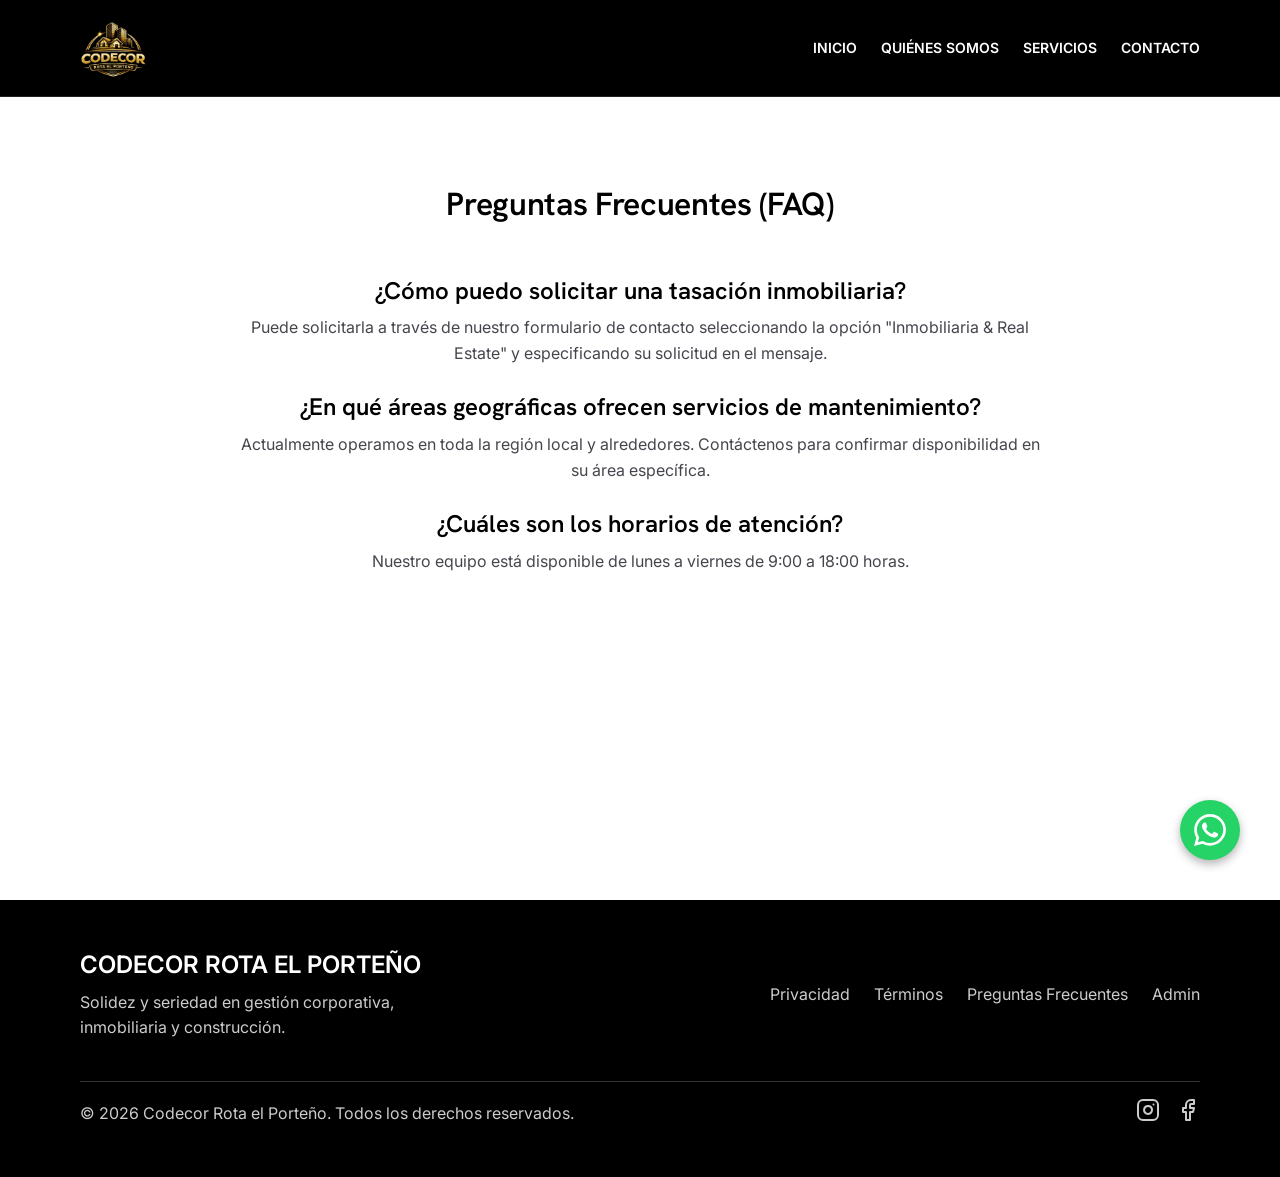
<file: faq.html>
<!DOCTYPE html>
<html lang="es">
<head>
    <meta charset="utf-8">
    <meta name="viewport" content="width=device-width, initial-scale=1.0">
    <title>Preguntas Frecuentes - Codecor Rota el Porteño</title>
    <link rel="icon" type="image/jpeg" href="assets/img/logoOriginal.jpeg">
    <link rel="stylesheet" href="assets/css/style.css">
</head>
<body>
    <header class="header">
        <div class="header-container">
            <div class="logo">
                <img src="assets/img/logoOriginal.jpeg" alt="Logo Codecor Rota el Porteño" class="logo-image">
                <div class="logo-text-container">
                    <span class="logo-text-main">Codecor Rota</span>
                    <span class="logo-text-sub">el Porteño</span>
                </div>
            </div>
            
            <nav class="nav-desktop">
                <a class="nav-link" href="index.html#inicio">Inicio</a>
                <a class="nav-link" href="index.html#nosotros">Quiénes Somos</a>
                <div class="dropdown">
                    <a class="nav-link dropdown-toggle" href="index.html#servicios">Servicios</a>
                    <div class="dropdown-menu">
                        <a href="inmobiliaria.html" class="dropdown-item">Inmobiliaria</a>
                        <a href="index.html#contacto" class="dropdown-item service-select" data-service="inversiones">Inversiones</a>
                        <a href="index.html#contacto" class="dropdown-item service-select" data-service="construccion">Construcción</a>
                        <a href="index.html#contacto" class="dropdown-item service-select" data-service="mantenimiento">Mantenimiento</a>
                        <a href="seguros.html" class="dropdown-item">Seguros</a>
                    </div>
                </div>
                <a class="nav-link" href="index.html#contacto">Contacto</a>
            </nav>

            <button class="menu-toggle" id="mobile-menu-btn" aria-label="Abrir menú">
                <span class="material-symbols-outlined">menu</span>
            </button>
        </div>
    </header>

    <main style="padding-top: 80px;">
        <section class="section bg-surface-lowest" style="min-height: calc(100vh - 80px);">
            <div class="container flex flex-col gap-xl">
                <div class="text-center" style="max-width: 800px; margin: 0 auto; padding-top: var(--spacing-xl);">
                    <h1 class="headline-lg mt-sm">Preguntas Frecuentes (FAQ)</h1>
                    
                    <div class="mt-xl text-left">
                        <h3 class="headline-md mb-sm">¿Cómo puedo solicitar una tasación inmobiliaria?</h3>
                        <p class="body-md text-on-surface-variant mb-lg">Puede solicitarla a través de nuestro formulario de contacto seleccionando la opción "Inmobiliaria & Real Estate" y especificando su solicitud en el mensaje.</p>
                        
                        <h3 class="headline-md mb-sm">¿En qué áreas geográficas ofrecen servicios de mantenimiento?</h3>
                        <p class="body-md text-on-surface-variant mb-lg">Actualmente operamos en toda la región local y alrededores. Contáctenos para confirmar disponibilidad en su área específica.</p>
                        
                        <h3 class="headline-md mb-sm">¿Cuáles son los horarios de atención?</h3>
                        <p class="body-md text-on-surface-variant mb-lg">Nuestro equipo está disponible de lunes a viernes de 9:00 a 18:00 horas.</p>
                    </div>
                </div>
            </div>
        </section>
    </main>

    <!-- Footer -->
    <footer class="footer">
        <div class="container grid grid-cols-12 gap-lg">
            <div class="col-span-4 flex flex-col gap-sm">
                <span class="headline-md text-white uppercase">Codecor Rota el Porteño</span>
                <p class="body-md text-white text-opacity-80 max-w-600">
                    Solidez y seriedad en gestión corporativa, inmobiliaria y construcción.
                </p>
            </div>
            
            <div class="col-span-8 flex flex-wrap justify-end items-center gap-lg footer-nav">
                <a href="privacidad.html" class="body-md text-white">Privacidad</a>
                <a href="terminos.html" class="body-md text-white">Términos</a>
                <a href="faq.html" class="body-md text-white">Preguntas Frecuentes</a>
                <a href="admin.html" class="body-md text-white">Admin</a>
            </div>
            
            <div class="col-span-12 border-t-footer flex justify-between items-center">
                <p class="body-md text-opacity-80">© 2026 Codecor Rota el Porteño. Todos los derechos reservados.</p>
                <div class="flex gap-md items-center">
                    <a href="https://www.instagram.com/codecor_rota/" target="_blank" class="text-white text-opacity-80 hover-opacity-100 transition-colors" aria-label="Instagram">
                        <svg width="24" height="24" viewBox="0 0 24 24" fill="none" stroke="currentColor" stroke-width="2" stroke-linecap="round" stroke-linejoin="round"><rect x="2" y="2" width="20" height="20" rx="5" ry="5"></rect><path d="M16 11.37A4 4 0 1 1 12.63 8 4 4 0 0 1 16 11.37z"></path><line x1="17.5" y1="6.5" x2="17.51" y2="6.5"></line></svg>
                    </a>
                    <a href="https://www.facebook.com/profile.php?id=61588875323236" target="_blank" class="text-white text-opacity-80 hover-opacity-100 transition-colors" aria-label="Facebook">
                        <svg width="24" height="24" viewBox="0 0 24 24" fill="none" stroke="currentColor" stroke-width="2" stroke-linecap="round" stroke-linejoin="round"><path d="M18 2h-3a5 5 0 0 0-5 5v3H7v4h3v8h4v-8h3l1-4h-4V7a1 1 0 0 1 1-1h3z"></path></svg>
                    </a>
                </div>
            </div>
        </div>
    </footer>

    <script src="assets/js/main.js"></script>

    <!-- WhatsApp Floating Button -->
    <a href="https://wa.me/34722849191?text=Hola%20Codecor,%20estoy%20interesado%20en%20sus%20servicios..." class="whatsapp-float" target="_blank" aria-label="Contactar por WhatsApp">
        <svg width="32" height="32" viewBox="0 0 24 24" fill="currentColor"><path d="M17.472 14.382c-.297-.149-1.758-.867-2.03-.967-.273-.099-.471-.148-.67.15-.197.297-.767.966-.94 1.164-.173.199-.347.223-.644.075-.297-.15-1.255-.463-2.39-1.475-.883-.788-1.48-1.761-1.653-2.059-.173-.297-.018-.458.13-.606.134-.133.298-.347.446-.52.149-.174.198-.298.298-.497.099-.198.05-.371-.025-.52-.075-.149-.669-1.612-.916-2.207-.242-.579-.487-.5-.669-.51a12.8 12.8 0 0 0-.57-.01c-.198 0-.52.074-.792.372-.272.297-1.04 1.016-1.04 2.479 0 1.462 1.065 2.875 1.213 3.074.149.198 2.096 3.2 5.077 4.487.709.306 1.262.489 1.694.625.712.227 1.36.195 1.871.118.571-.085 1.758-.719 2.006-1.413.248-.694.248-1.289.173-1.413-.074-.124-.272-.198-.57-.347m-5.421 7.403h-.004a9.87 9.87 0 0 1-5.031-1.378l-.361-.214-3.741.982.998-3.648-.235-.374a9.86 9.86 0 0 1-1.51-5.26c.001-5.45 4.436-9.884 9.888-9.884 2.64 0 5.122 1.03 6.988 2.898a9.825 9.825 0 0 1 2.893 6.994c-.003 5.45-4.437 9.884-9.885 9.884m8.413-18.297A11.815 11.815 0 0 0 12.05 0C5.495 0 .16 5.335.157 11.892c0 2.096.547 4.142 1.588 5.945L.057 24l6.305-1.654a11.882 11.882 0 0 0 5.683 1.448h.005c6.554 0 11.89-5.335 11.893-11.893a11.821 11.821 0 0 0-3.48-8.413Z"/></svg>
    </a>
</body>
</html>
</file>
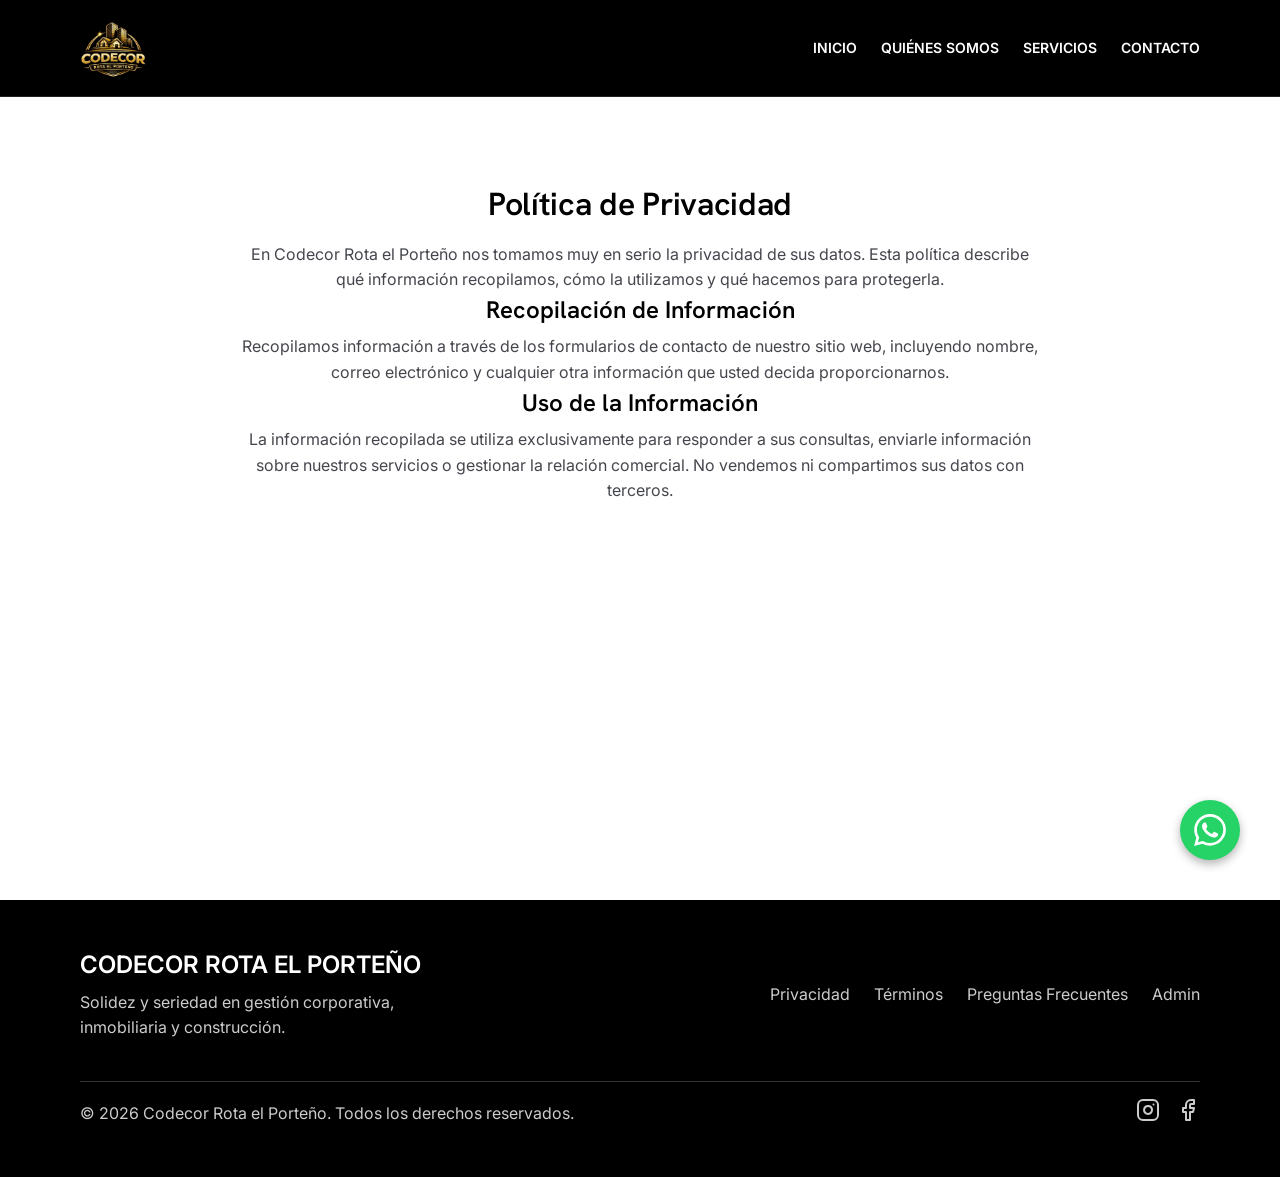
<file: privacidad.html>
<!DOCTYPE html>
<html lang="es">
<head>
    <meta charset="utf-8">
    <meta name="viewport" content="width=device-width, initial-scale=1.0">
    <title>Política de Privacidad - Codecor Rota el Porteño</title>
    <link rel="icon" type="image/jpeg" href="assets/img/logoOriginal.jpeg">
    <link rel="stylesheet" href="assets/css/style.css">
</head>
<body>

    <!-- Header -->
    <header class="header">
        <div class="header-container">
            <div class="logo">
                <img src="assets/img/logoOriginal.jpeg" alt="Logo Codecor Rota el Porteño" class="logo-image">
                <div class="logo-text-container">
                    <span class="logo-text-main">Codecor Rota</span>
                    <span class="logo-text-sub">el Porteño</span>
                </div>
            </div>
            
            <nav class="nav-desktop">
                <a class="nav-link" href="index.html#inicio">Inicio</a>
                <a class="nav-link" href="index.html#nosotros">Quiénes Somos</a>
                <div class="dropdown">
                    <a class="nav-link dropdown-toggle" href="index.html#servicios">Servicios</a>
                    <div class="dropdown-menu">
                        <a href="inmobiliaria.html" class="dropdown-item">Inmobiliaria</a>
                        <a href="index.html#contacto" class="dropdown-item service-select" data-service="inversiones">Inversiones</a>
                        <a href="index.html#contacto" class="dropdown-item service-select" data-service="construccion">Construcción</a>
                        <a href="index.html#contacto" class="dropdown-item service-select" data-service="mantenimiento">Mantenimiento</a>
                        <a href="seguros.html" class="dropdown-item">Seguros</a>
                    </div>
                </div>
                <a class="nav-link" href="index.html#contacto">Contacto</a>
            </nav>

            <button class="menu-toggle" id="mobile-menu-btn" aria-label="Abrir menú">
                <span class="material-symbols-outlined">menu</span>
            </button>
        </div>
    </header>

    <main style="padding-top: 80px;">
        <section class="section bg-surface-lowest" style="min-height: calc(100vh - 80px);">
            <div class="container flex flex-col gap-xl">
                <div class="text-center" style="max-width: 800px; margin: 0 auto; padding-top: var(--spacing-xl);">
                    <h1 class="headline-lg mt-sm">Política de Privacidad</h1>
                    <p class="body-md mt-md text-left text-on-surface-variant">
                        En Codecor Rota el Porteño nos tomamos muy en serio la privacidad de sus datos. Esta política describe qué información recopilamos, cómo la utilizamos y qué hacemos para protegerla.
                    </p>
                    <h2 class="headline-md mt-lg text-left">Recopilación de Información</h2>
                    <p class="body-md mt-sm text-left text-on-surface-variant">
                        Recopilamos información a través de los formularios de contacto de nuestro sitio web, incluyendo nombre, correo electrónico y cualquier otra información que usted decida proporcionarnos.
                    </p>
                    <h2 class="headline-md mt-lg text-left">Uso de la Información</h2>
                    <p class="body-md mt-sm text-left text-on-surface-variant">
                        La información recopilada se utiliza exclusivamente para responder a sus consultas, enviarle información sobre nuestros servicios o gestionar la relación comercial. No vendemos ni compartimos sus datos con terceros.
                    </p>
                </div>
            </div>
        </section>
    </main>

    <!-- Footer -->
    <footer class="footer">
        <div class="container grid grid-cols-12 gap-lg">
            <div class="col-span-4 flex flex-col gap-sm">
                <span class="headline-md text-white uppercase">Codecor Rota el Porteño</span>
                <p class="body-md text-white text-opacity-80 max-w-600">
                    Solidez y seriedad en gestión corporativa, inmobiliaria y construcción.
                </p>
            </div>
            
            <div class="col-span-8 flex flex-wrap justify-end items-center gap-lg footer-nav">
                <a href="privacidad.html" class="body-md text-white">Privacidad</a>
                <a href="terminos.html" class="body-md text-white">Términos</a>
                <a href="faq.html" class="body-md text-white">Preguntas Frecuentes</a>
                <a href="admin.html" class="body-md text-white">Admin</a>
            </div>
            
            <div class="col-span-12 border-t-footer flex justify-between items-center">
                <p class="body-md text-opacity-80">© 2026 Codecor Rota el Porteño. Todos los derechos reservados.</p>
                <div class="flex gap-md items-center">
                    <a href="https://www.instagram.com/codecor_rota/" target="_blank" class="text-white text-opacity-80 hover-opacity-100 transition-colors" aria-label="Instagram de Codecor Rota">
                        <svg width="24" height="24" viewBox="0 0 24 24" fill="none" stroke="currentColor" stroke-width="2" stroke-linecap="round" stroke-linejoin="round"><rect x="2" y="2" width="20" height="20" rx="5" ry="5"></rect><path d="M16 11.37A4 4 0 1 1 12.63 8 4 4 0 0 1 16 11.37z"></path><line x1="17.5" y1="6.5" x2="17.51" y2="6.5"></line></svg>
                    </a>
                    <a href="https://www.facebook.com/profile.php?id=61588875323236" target="_blank" class="text-white text-opacity-80 hover-opacity-100 transition-colors" aria-label="Facebook de Codecor Rota">
                        <svg width="24" height="24" viewBox="0 0 24 24" fill="none" stroke="currentColor" stroke-width="2" stroke-linecap="round" stroke-linejoin="round"><path d="M18 2h-3a5 5 0 0 0-5 5v3H7v4h3v8h4v-8h3l1-4h-4V7a1 1 0 0 1 1-1h3z"></path></svg>
                    </a>
                </div>
            </div>
        </div>
    </footer>

    <script src="assets/js/main.js"></script>

    <!-- WhatsApp Floating Button -->
    <a href="https://wa.me/34722849191?text=Hola%20Codecor,%20estoy%20interesado%20en%20sus%20servicios..." class="whatsapp-float" target="_blank" aria-label="Contactar por WhatsApp">
        <svg width="32" height="32" viewBox="0 0 24 24" fill="currentColor"><path d="M17.472 14.382c-.297-.149-1.758-.867-2.03-.967-.273-.099-.471-.148-.67.15-.197.297-.767.966-.94 1.164-.173.199-.347.223-.644.075-.297-.15-1.255-.463-2.39-1.475-.883-.788-1.48-1.761-1.653-2.059-.173-.297-.018-.458.13-.606.134-.133.298-.347.446-.52.149-.174.198-.298.298-.497.099-.198.05-.371-.025-.52-.075-.149-.669-1.612-.916-2.207-.242-.579-.487-.5-.669-.51a12.8 12.8 0 0 0-.57-.01c-.198 0-.52.074-.792.372-.272.297-1.04 1.016-1.04 2.479 0 1.462 1.065 2.875 1.213 3.074.149.198 2.096 3.2 5.077 4.487.709.306 1.262.489 1.694.625.712.227 1.36.195 1.871.118.571-.085 1.758-.719 2.006-1.413.248-.694.248-1.289.173-1.413-.074-.124-.272-.198-.57-.347m-5.421 7.403h-.004a9.87 9.87 0 0 1-5.031-1.378l-.361-.214-3.741.982.998-3.648-.235-.374a9.86 9.86 0 0 1-1.51-5.26c.001-5.45 4.436-9.884 9.888-9.884 2.64 0 5.122 1.03 6.988 2.898a9.825 9.825 0 0 1 2.893 6.994c-.003 5.45-4.437 9.884-9.885 9.884m8.413-18.297A11.815 11.815 0 0 0 12.05 0C5.495 0 .16 5.335.157 11.892c0 2.096.547 4.142 1.588 5.945L.057 24l6.305-1.654a11.882 11.882 0 0 0 5.683 1.448h.005c6.554 0 11.89-5.335 11.893-11.893a11.821 11.821 0 0 0-3.48-8.413Z"/></svg>
    </a>
</body>
</html>
</file>
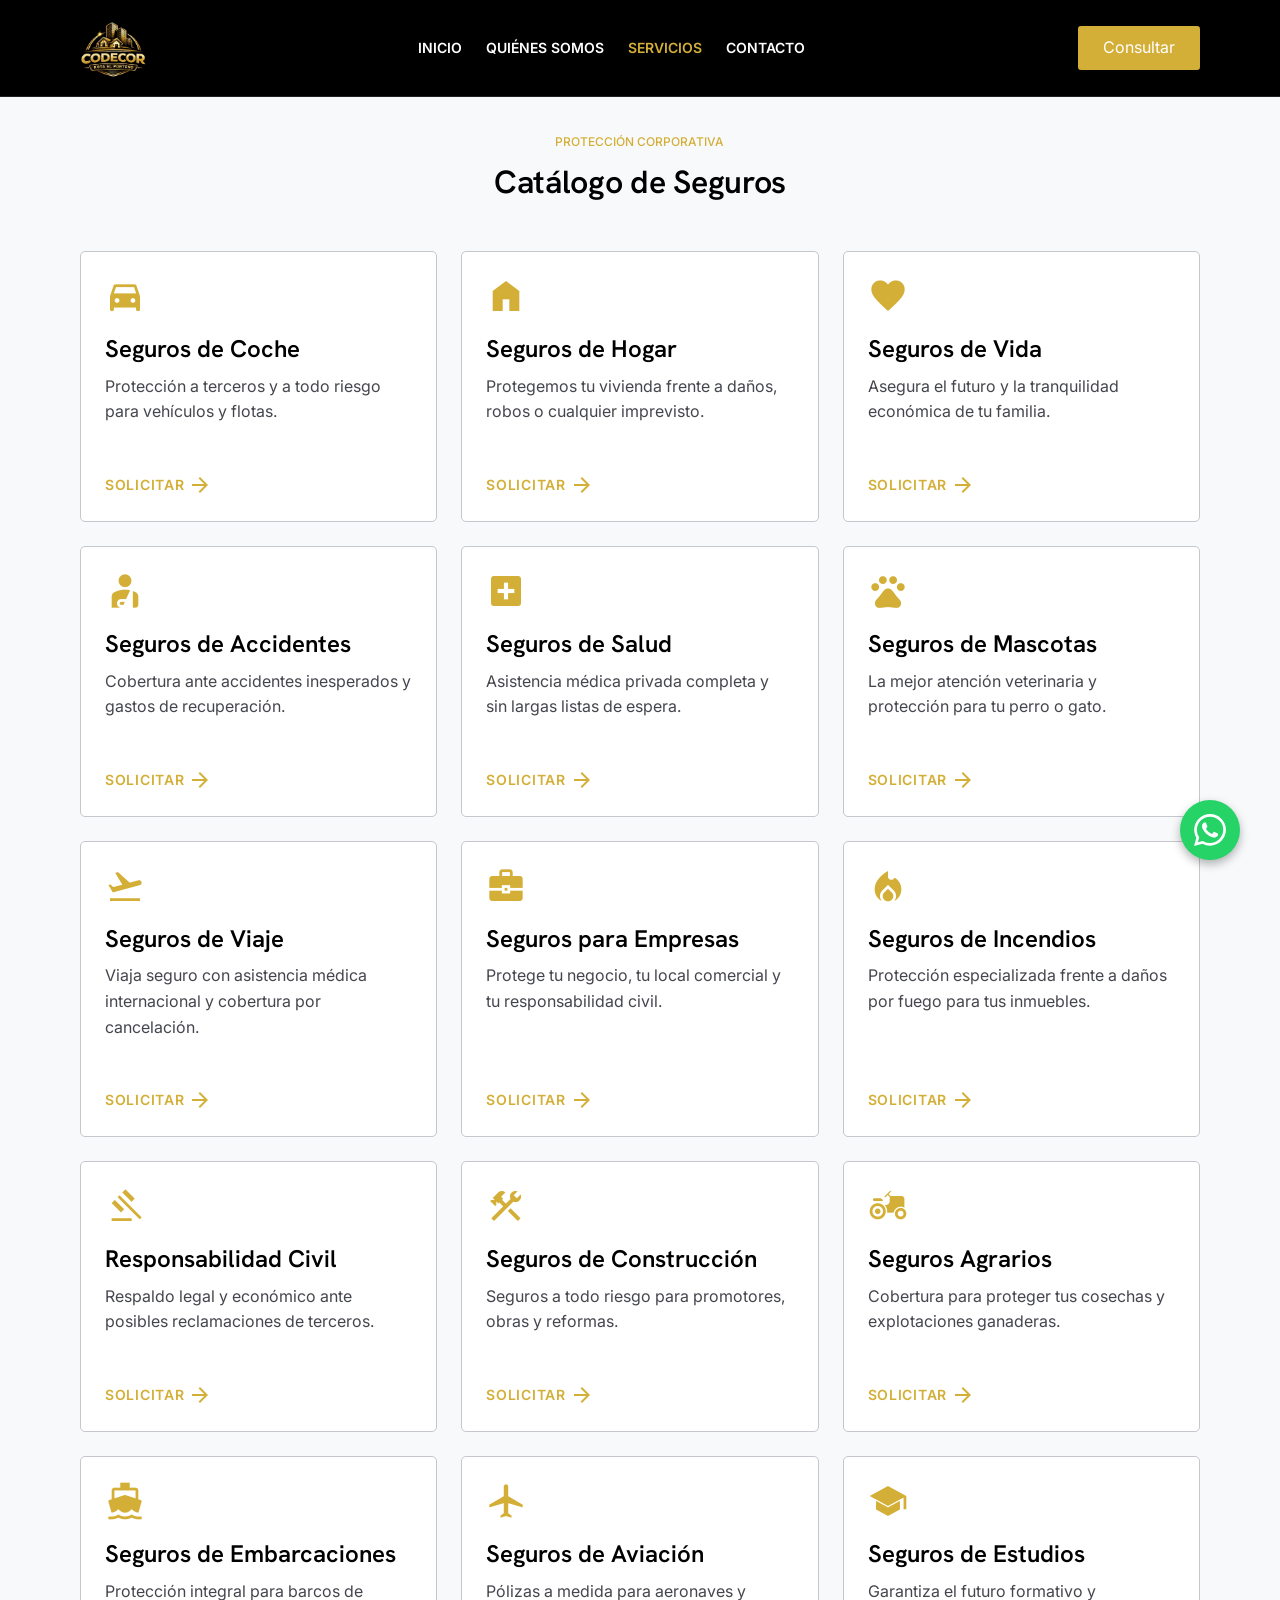
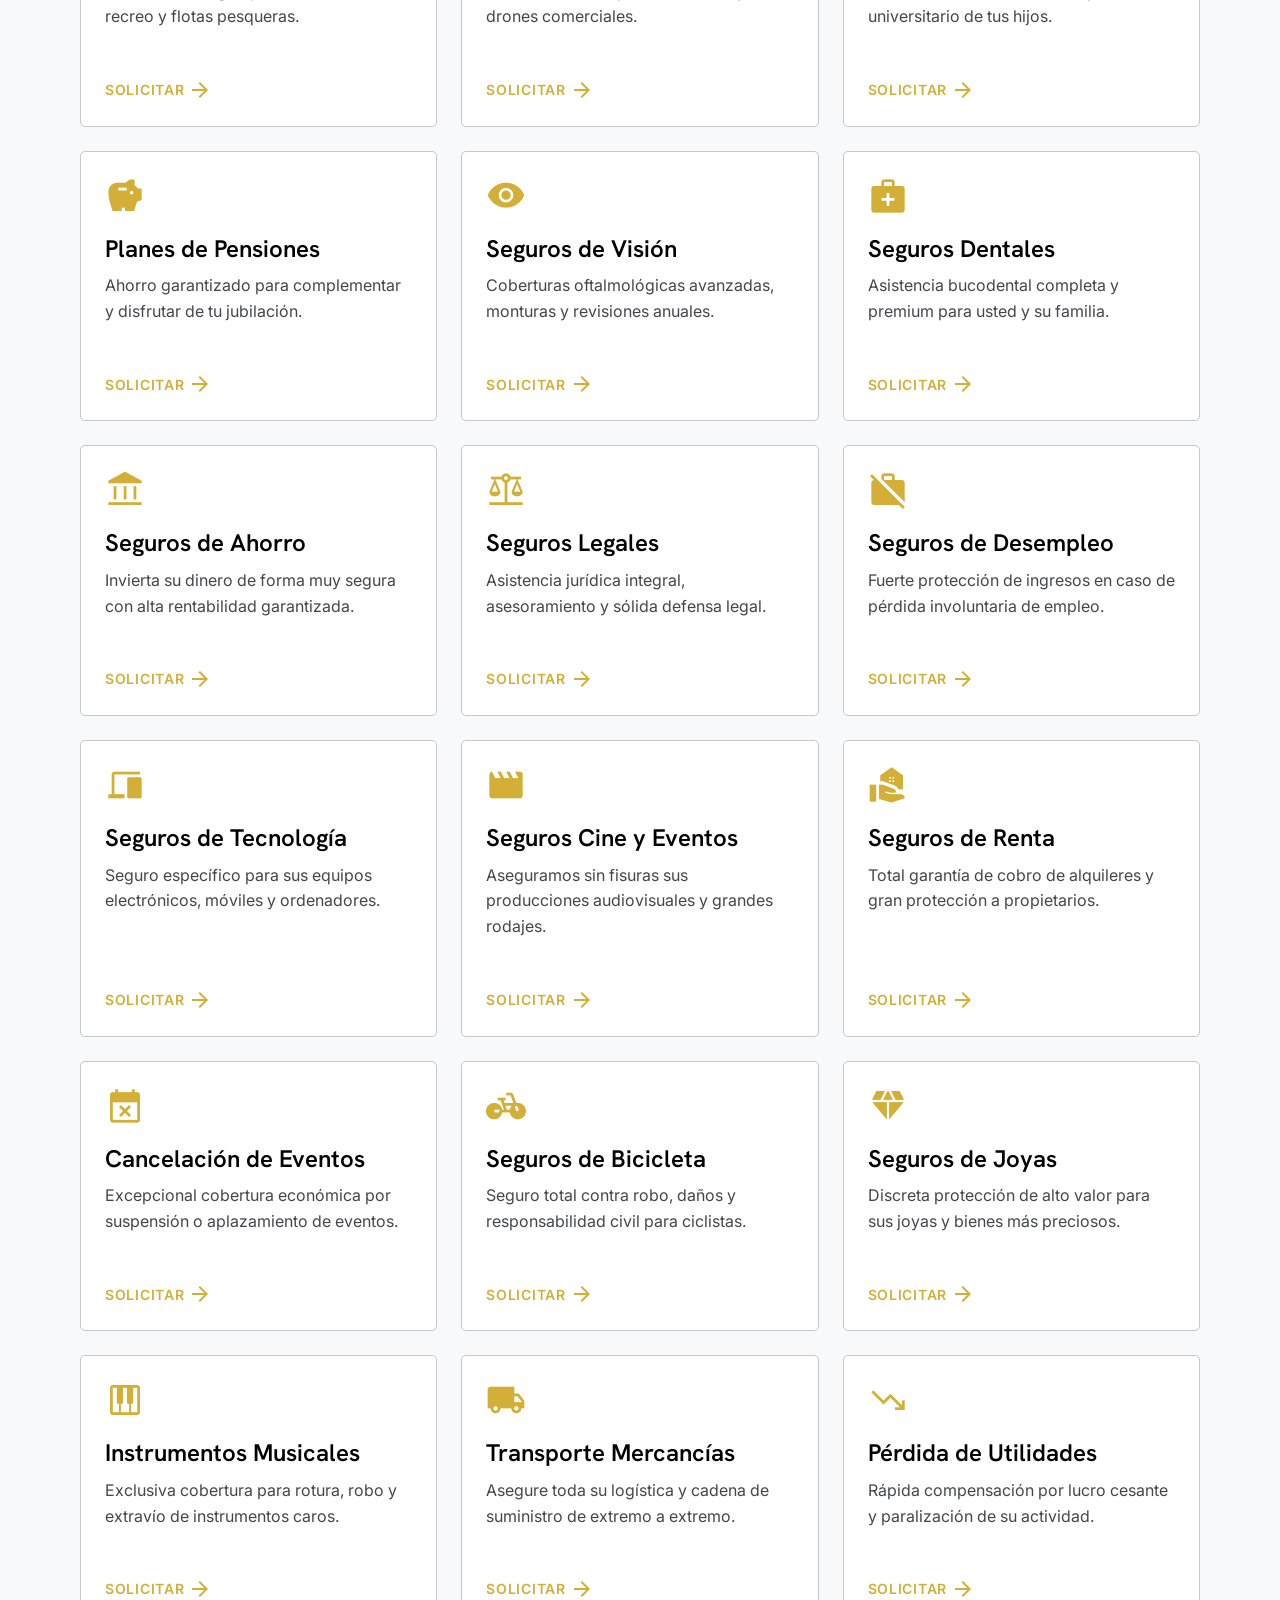
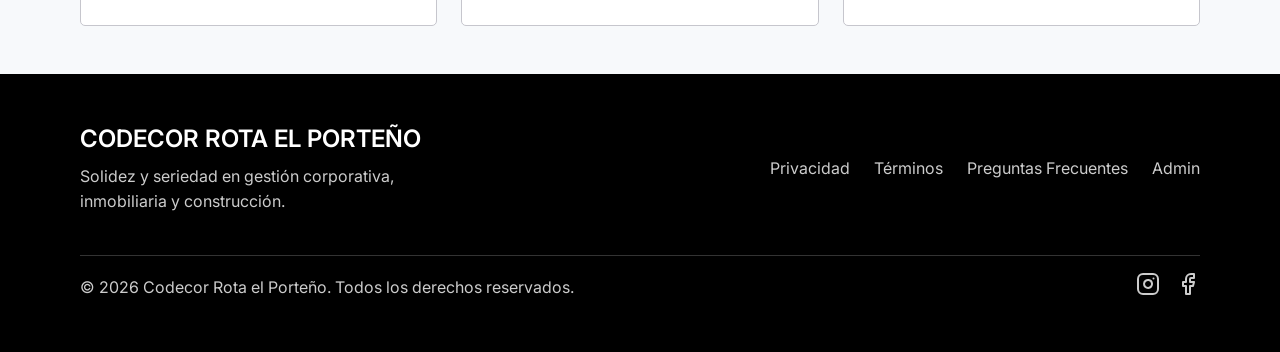
<file: seguros.html>
<!DOCTYPE html>
<html lang="es">
<head>
    <meta charset="utf-8">
    <meta name="viewport" content="width=device-width, initial-scale=1.0">
    <title>Codecor Rota el Porteño - Seguros</title>
    <meta name="description" content="Catálogo de seguros corporativos a medida.">
    <link rel="icon" type="image/jpeg" href="assets/img/logoOriginal.jpeg">
    <link rel="stylesheet" href="assets/css/style.css">
</head>
<body>

    <!-- Header -->
    <header class="header">
        <div class="header-container">
            <div class="logo">
                <img src="assets/img/logoOriginal.jpeg" alt="Logo Codecor Rota el Porteño" class="logo-image">
                <div class="logo-text-container">
                    <span class="logo-text-main">Codecor Rota</span>
                    <span class="logo-text-sub">el Porteño</span>
                </div>
            </div>
            
            <nav class="nav-desktop">
                <a class="nav-link" href="index.html#inicio">Inicio</a>
                <a class="nav-link" href="index.html#nosotros">Quiénes Somos</a>
                <div class="dropdown">
                    <a class="nav-link dropdown-toggle active" href="index.html#servicios">Servicios</a>
                    <div class="dropdown-menu">
                        <a href="inmobiliaria.html" class="dropdown-item">Inmobiliaria</a>
                        <a href="index.html?servicio=inversiones#contacto" class="dropdown-item service-select" data-service="inversiones">Inversiones</a>
                        <a href="index.html?servicio=construccion#contacto" class="dropdown-item service-select" data-service="construccion">Construcción</a>
                        <a href="index.html?servicio=mantenimiento#contacto" class="dropdown-item service-select" data-service="mantenimiento">Mantenimiento</a>
                        <a href="seguros.html" class="dropdown-item">Seguros</a>
                    </div>
                </div>
                <a class="nav-link" href="index.html#contacto">Contacto</a>
            </nav>

            <div class="nav-desktop">
                <a href="index.html#contacto" class="btn btn-primary btn-sm">Consultar</a>
            </div>

            <button class="menu-toggle" id="mobile-menu-btn" aria-label="Abrir menú">
                <span class="material-symbols-outlined">menu</span>
            </button>
        </div>
    </header>

    <main class="pt-80">
        <section id="seguros-catalogo" class="section bg-surface min-h-screen-nav">
            <div class="container flex flex-col gap-xl">
                <div class="text-center max-w-600 mx-auto">
                    <span class="label-sm text-secondary">Protección Corporativa</span>
                    <h1 class="headline-lg mt-sm">Catálogo de Seguros</h1>
                </div>
                
                <div class="grid grid-cols-12 gap-gutter">
                    <!-- Fila 1 -->
                    <div class="col-span-4 card">
                        <div>
                            <span class="material-symbols-outlined card-icon">directions_car</span>
                            <h3 class="headline-md mb-sm">Seguros de Coche</h3>
                            <p class="body-md text-on-surface-variant">Protección a terceros y a todo riesgo para vehículos y flotas.</p>
                        </div>
                        <a href="index.html?servicio=seguros&subtipo=coche#contacto" class="card-link label-md service-select" data-service="seguros" data-subtipo="coche">Solicitar <span class="material-symbols-outlined">arrow_forward</span></a>
                    </div>
                    <div class="col-span-4 card">
                        <div>
                            <span class="material-symbols-outlined card-icon">home</span>
                            <h3 class="headline-md mb-sm">Seguros de Hogar</h3>
                            <p class="body-md text-on-surface-variant">Protegemos tu vivienda frente a daños, robos o cualquier imprevisto.</p>
                        </div>
                        <a href="index.html?servicio=seguros&subtipo=hogar#contacto" class="card-link label-md service-select" data-service="seguros" data-subtipo="hogar">Solicitar <span class="material-symbols-outlined">arrow_forward</span></a>
                    </div>
                    <div class="col-span-4 card">
                        <div>
                            <span class="material-symbols-outlined card-icon">favorite</span>
                            <h3 class="headline-md mb-sm">Seguros de Vida</h3>
                            <p class="body-md text-on-surface-variant">Asegura el futuro y la tranquilidad económica de tu familia.</p>
                        </div>
                        <a href="index.html?servicio=seguros&subtipo=vida#contacto" class="card-link label-md service-select" data-service="seguros" data-subtipo="vida">Solicitar <span class="material-symbols-outlined">arrow_forward</span></a>
                    </div>
                    
                    <!-- Fila 2 -->
                    <div class="col-span-4 card">
                        <div>
                            <span class="material-symbols-outlined card-icon">personal_injury</span>
                            <h3 class="headline-md mb-sm">Seguros de Accidentes</h3>
                            <p class="body-md text-on-surface-variant">Cobertura ante accidentes inesperados y gastos de recuperación.</p>
                        </div>
                        <a href="index.html?servicio=seguros&subtipo=accidentes#contacto" class="card-link label-md service-select" data-service="seguros" data-subtipo="accidentes">Solicitar <span class="material-symbols-outlined">arrow_forward</span></a>
                    </div>
                    <div class="col-span-4 card">
                        <div>
                            <span class="material-symbols-outlined card-icon">local_hospital</span>
                            <h3 class="headline-md mb-sm">Seguros de Salud</h3>
                            <p class="body-md text-on-surface-variant">Asistencia médica privada completa y sin largas listas de espera.</p>
                        </div>
                        <a href="index.html?servicio=seguros&subtipo=salud#contacto" class="card-link label-md service-select" data-service="seguros" data-subtipo="salud">Solicitar <span class="material-symbols-outlined">arrow_forward</span></a>
                    </div>
                    <div class="col-span-4 card">
                        <div>
                            <span class="material-symbols-outlined card-icon">pets</span>
                            <h3 class="headline-md mb-sm">Seguros de Mascotas</h3>
                            <p class="body-md text-on-surface-variant">La mejor atención veterinaria y protección para tu perro o gato.</p>
                        </div>
                        <a href="index.html?servicio=seguros&subtipo=mascotas#contacto" class="card-link label-md service-select" data-service="seguros" data-subtipo="mascotas">Solicitar <span class="material-symbols-outlined">arrow_forward</span></a>
                    </div>
                    
                    <!-- Fila 3 -->
                    <div class="col-span-4 card">
                        <div>
                            <span class="material-symbols-outlined card-icon">flight_takeoff</span>
                            <h3 class="headline-md mb-sm">Seguros de Viaje</h3>
                            <p class="body-md text-on-surface-variant">Viaja seguro con asistencia médica internacional y cobertura por cancelación.</p>
                        </div>
                        <a href="index.html?servicio=seguros&subtipo=viaje#contacto" class="card-link label-md service-select" data-service="seguros" data-subtipo="viaje">Solicitar <span class="material-symbols-outlined">arrow_forward</span></a>
                    </div>
                    <div class="col-span-4 card">
                        <div>
                            <span class="material-symbols-outlined card-icon">business_center</span>
                            <h3 class="headline-md mb-sm">Seguros para Empresas</h3>
                            <p class="body-md text-on-surface-variant">Protege tu negocio, tu local comercial y tu responsabilidad civil.</p>
                        </div>
                        <a href="index.html?servicio=seguros&subtipo=empresas#contacto" class="card-link label-md service-select" data-service="seguros" data-subtipo="empresas">Solicitar <span class="material-symbols-outlined">arrow_forward</span></a>
                    </div>
                    <div class="col-span-4 card">
                        <div>
                            <span class="material-symbols-outlined card-icon">local_fire_department</span>
                            <h3 class="headline-md mb-sm">Seguros de Incendios</h3>
                            <p class="body-md text-on-surface-variant">Protección especializada frente a daños por fuego para tus inmuebles.</p>
                        </div>
                        <a href="index.html?servicio=seguros&subtipo=incendios#contacto" class="card-link label-md service-select" data-service="seguros" data-subtipo="incendios">Solicitar <span class="material-symbols-outlined">arrow_forward</span></a>
                    </div>
                    
                    <!-- Fila 4 -->
                    <div class="col-span-4 card">
                        <div>
                            <span class="material-symbols-outlined card-icon">gavel</span>
                            <h3 class="headline-md mb-sm">Responsabilidad Civil</h3>
                            <p class="body-md text-on-surface-variant">Respaldo legal y económico ante posibles reclamaciones de terceros.</p>
                        </div>
                        <a href="index.html?servicio=seguros&subtipo=responsabilidad#contacto" class="card-link label-md service-select" data-service="seguros" data-subtipo="responsabilidad">Solicitar <span class="material-symbols-outlined">arrow_forward</span></a>
                    </div>
                    <div class="col-span-4 card">
                        <div>
                            <span class="material-symbols-outlined card-icon">construction</span>
                            <h3 class="headline-md mb-sm">Seguros de Construcción</h3>
                            <p class="body-md text-on-surface-variant">Seguros a todo riesgo para promotores, obras y reformas.</p>
                        </div>
                        <a href="index.html?servicio=seguros&subtipo=construccion#contacto" class="card-link label-md service-select" data-service="seguros" data-subtipo="construccion">Solicitar <span class="material-symbols-outlined">arrow_forward</span></a>
                    </div>
                    <div class="col-span-4 card">
                        <div>
                            <span class="material-symbols-outlined card-icon">agriculture</span>
                            <h3 class="headline-md mb-sm">Seguros Agrarios</h3>
                            <p class="body-md text-on-surface-variant">Cobertura para proteger tus cosechas y explotaciones ganaderas.</p>
                        </div>
                        <a href="index.html?servicio=seguros&subtipo=agrarios#contacto" class="card-link label-md service-select" data-service="seguros" data-subtipo="agrarios">Solicitar <span class="material-symbols-outlined">arrow_forward</span></a>
                    </div>

                    <!-- Fila 5 -->
                    <div class="col-span-4 card">
                        <div>
                            <span class="material-symbols-outlined card-icon">directions_boat</span>
                            <h3 class="headline-md mb-sm">Seguros de Embarcaciones</h3>
                            <p class="body-md text-on-surface-variant">Protección integral para barcos de recreo y flotas pesqueras.</p>
                        </div>
                        <a href="index.html?servicio=seguros&subtipo=embarcaciones#contacto" class="card-link label-md service-select" data-service="seguros" data-subtipo="embarcaciones">Solicitar <span class="material-symbols-outlined">arrow_forward</span></a>
                    </div>
                    <div class="col-span-4 card">
                        <div>
                            <span class="material-symbols-outlined card-icon">flight</span>
                            <h3 class="headline-md mb-sm">Seguros de Aviación</h3>
                            <p class="body-md text-on-surface-variant">Pólizas a medida para aeronaves y drones comerciales.</p>
                        </div>
                        <a href="index.html?servicio=seguros&subtipo=aviacion#contacto" class="card-link label-md service-select" data-service="seguros" data-subtipo="aviacion">Solicitar <span class="material-symbols-outlined">arrow_forward</span></a>
                    </div>
                    <div class="col-span-4 card">
                        <div>
                            <span class="material-symbols-outlined card-icon">school</span>
                            <h3 class="headline-md mb-sm">Seguros de Estudios</h3>
                            <p class="body-md text-on-surface-variant">Garantiza el futuro formativo y universitario de tus hijos.</p>
                        </div>
                        <a href="index.html?servicio=seguros&subtipo=estudios#contacto" class="card-link label-md service-select" data-service="seguros" data-subtipo="estudios">Solicitar <span class="material-symbols-outlined">arrow_forward</span></a>
                    </div>

                    <!-- Fila 6 -->
                    <div class="col-span-4 card">
                        <div>
                            <span class="material-symbols-outlined card-icon">savings</span>
                            <h3 class="headline-md mb-sm">Planes de Pensiones</h3>
                            <p class="body-md text-on-surface-variant">Ahorro garantizado para complementar y disfrutar de tu jubilación.</p>
                        </div>
                        <a href="index.html?servicio=seguros&subtipo=pensiones#contacto" class="card-link label-md service-select" data-service="seguros" data-subtipo="pensiones">Solicitar <span class="material-symbols-outlined">arrow_forward</span></a>
                    </div>
                    <div class="col-span-4 card">
                        <div>
                            <span class="material-symbols-outlined card-icon">visibility</span>
                            <h3 class="headline-md mb-sm">Seguros de Visión</h3>
                            <p class="body-md text-on-surface-variant">Coberturas oftalmológicas avanzadas, monturas y revisiones anuales.</p>
                        </div>
                        <a href="index.html?servicio=seguros&subtipo=vision#contacto" class="card-link label-md service-select" data-service="seguros" data-subtipo="vision">Solicitar <span class="material-symbols-outlined">arrow_forward</span></a>
                    </div>
                    <div class="col-span-4 card">
                        <div>
                            <span class="material-symbols-outlined card-icon">medical_services</span>
                            <h3 class="headline-md mb-sm">Seguros Dentales</h3>
                            <p class="body-md text-on-surface-variant">Asistencia bucodental completa y premium para usted y su familia.</p>
                        </div>
                        <a href="index.html?servicio=seguros&subtipo=dentales#contacto" class="card-link label-md service-select" data-service="seguros" data-subtipo="dentales">Solicitar <span class="material-symbols-outlined">arrow_forward</span></a>
                    </div>

                    <!-- Fila 7 -->
                    <div class="col-span-4 card">
                        <div>
                            <span class="material-symbols-outlined card-icon">account_balance</span>
                            <h3 class="headline-md mb-sm">Seguros de Ahorro</h3>
                            <p class="body-md text-on-surface-variant">Invierta su dinero de forma muy segura con alta rentabilidad garantizada.</p>
                        </div>
                        <a href="index.html?servicio=seguros&subtipo=ahorro#contacto" class="card-link label-md service-select" data-service="seguros" data-subtipo="ahorro">Solicitar <span class="material-symbols-outlined">arrow_forward</span></a>
                    </div>
                    <div class="col-span-4 card">
                        <div>
                            <span class="material-symbols-outlined card-icon">balance</span>
                            <h3 class="headline-md mb-sm">Seguros Legales</h3>
                            <p class="body-md text-on-surface-variant">Asistencia jurídica integral, asesoramiento y sólida defensa legal.</p>
                        </div>
                        <a href="index.html?servicio=seguros&subtipo=legales#contacto" class="card-link label-md service-select" data-service="seguros" data-subtipo="legales">Solicitar <span class="material-symbols-outlined">arrow_forward</span></a>
                    </div>
                    <div class="col-span-4 card">
                        <div>
                            <span class="material-symbols-outlined card-icon">work_off</span>
                            <h3 class="headline-md mb-sm">Seguros de Desempleo</h3>
                            <p class="body-md text-on-surface-variant">Fuerte protección de ingresos en caso de pérdida involuntaria de empleo.</p>
                        </div>
                        <a href="index.html?servicio=seguros&subtipo=desempleo#contacto" class="card-link label-md service-select" data-service="seguros" data-subtipo="desempleo">Solicitar <span class="material-symbols-outlined">arrow_forward</span></a>
                    </div>

                    <!-- Fila 8 -->
                    <div class="col-span-4 card">
                        <div>
                            <span class="material-symbols-outlined card-icon">devices</span>
                            <h3 class="headline-md mb-sm">Seguros de Tecnología</h3>
                            <p class="body-md text-on-surface-variant">Seguro específico para sus equipos electrónicos, móviles y ordenadores.</p>
                        </div>
                        <a href="index.html?servicio=seguros&subtipo=tecnologia#contacto" class="card-link label-md service-select" data-service="seguros" data-subtipo="tecnologia">Solicitar <span class="material-symbols-outlined">arrow_forward</span></a>
                    </div>
                    <div class="col-span-4 card">
                        <div>
                            <span class="material-symbols-outlined card-icon">movie</span>
                            <h3 class="headline-md mb-sm">Seguros Cine y Eventos</h3>
                            <p class="body-md text-on-surface-variant">Aseguramos sin fisuras sus producciones audiovisuales y grandes rodajes.</p>
                        </div>
                        <a href="index.html?servicio=seguros&subtipo=cine#contacto" class="card-link label-md service-select" data-service="seguros" data-subtipo="cine">Solicitar <span class="material-symbols-outlined">arrow_forward</span></a>
                    </div>
                    <div class="col-span-4 card">
                        <div>
                            <span class="material-symbols-outlined card-icon">real_estate_agent</span>
                            <h3 class="headline-md mb-sm">Seguros de Renta</h3>
                            <p class="body-md text-on-surface-variant">Total garantía de cobro de alquileres y gran protección a propietarios.</p>
                        </div>
                        <a href="index.html?servicio=seguros&subtipo=renta#contacto" class="card-link label-md service-select" data-service="seguros" data-subtipo="renta">Solicitar <span class="material-symbols-outlined">arrow_forward</span></a>
                    </div>

                    <!-- Fila 9 -->
                    <div class="col-span-4 card">
                        <div>
                            <span class="material-symbols-outlined card-icon">event_busy</span>
                            <h3 class="headline-md mb-sm">Cancelación de Eventos</h3>
                            <p class="body-md text-on-surface-variant">Excepcional cobertura económica por suspensión o aplazamiento de eventos.</p>
                        </div>
                        <a href="index.html?servicio=seguros&subtipo=cancelacion#contacto" class="card-link label-md service-select" data-service="seguros" data-subtipo="cancelacion">Solicitar <span class="material-symbols-outlined">arrow_forward</span></a>
                    </div>
                    <div class="col-span-4 card">
                        <div>
                            <span class="material-symbols-outlined card-icon">pedal_bike</span>
                            <h3 class="headline-md mb-sm">Seguros de Bicicleta</h3>
                            <p class="body-md text-on-surface-variant">Seguro total contra robo, daños y responsabilidad civil para ciclistas.</p>
                        </div>
                        <a href="index.html?servicio=seguros&subtipo=bicicleta#contacto" class="card-link label-md service-select" data-service="seguros" data-subtipo="bicicleta">Solicitar <span class="material-symbols-outlined">arrow_forward</span></a>
                    </div>
                    <div class="col-span-4 card">
                        <div>
                            <span class="material-symbols-outlined card-icon">diamond</span>
                            <h3 class="headline-md mb-sm">Seguros de Joyas</h3>
                            <p class="body-md text-on-surface-variant">Discreta protección de alto valor para sus joyas y bienes más preciosos.</p>
                        </div>
                        <a href="index.html?servicio=seguros&subtipo=joyas#contacto" class="card-link label-md service-select" data-service="seguros" data-subtipo="joyas">Solicitar <span class="material-symbols-outlined">arrow_forward</span></a>
                    </div>

                    <!-- Fila 10 -->
                    <div class="col-span-4 card">
                        <div>
                            <span class="material-symbols-outlined card-icon">piano</span>
                            <h3 class="headline-md mb-sm">Instrumentos Musicales</h3>
                            <p class="body-md text-on-surface-variant">Exclusiva cobertura para rotura, robo y extravío de instrumentos caros.</p>
                        </div>
                        <a href="index.html?servicio=seguros&subtipo=instrumentos#contacto" class="card-link label-md service-select" data-service="seguros" data-subtipo="instrumentos">Solicitar <span class="material-symbols-outlined">arrow_forward</span></a>
                    </div>
                    <div class="col-span-4 card">
                        <div>
                            <span class="material-symbols-outlined card-icon">local_shipping</span>
                            <h3 class="headline-md mb-sm">Transporte Mercancías</h3>
                            <p class="body-md text-on-surface-variant">Asegure toda su logística y cadena de suministro de extremo a extremo.</p>
                        </div>
                        <a href="index.html?servicio=seguros&subtipo=transporte#contacto" class="card-link label-md service-select" data-service="seguros" data-subtipo="transporte">Solicitar <span class="material-symbols-outlined">arrow_forward</span></a>
                    </div>
                    <div class="col-span-4 card">
                        <div>
                            <span class="material-symbols-outlined card-icon">trending_down</span>
                            <h3 class="headline-md mb-sm">Pérdida de Utilidades</h3>
                            <p class="body-md text-on-surface-variant">Rápida compensación por lucro cesante y paralización de su actividad.</p>
                        </div>
                        <a href="index.html?servicio=seguros&subtipo=utilidades#contacto" class="card-link label-md service-select" data-service="seguros" data-subtipo="utilidades">Solicitar <span class="material-symbols-outlined">arrow_forward</span></a>
                    </div>
                </div>
            </div>
        </section>
    </main>

    <!-- Footer -->
    <footer class="footer">
        <div class="container grid grid-cols-12 gap-lg">
            <div class="col-span-4 flex flex-col gap-sm">
                <span class="headline-md text-white uppercase">Codecor Rota el Porteño</span>
                <p class="body-md text-white text-opacity-80 max-w-600">
                    Solidez y seriedad en gestión corporativa, inmobiliaria y construcción.
                </p>
            </div>
            
            <div class="col-span-8 flex flex-wrap justify-end items-center gap-lg footer-nav">
                <a href="privacidad.html" class="body-md text-white">Privacidad</a>
                <a href="terminos.html" class="body-md text-white">Términos</a>
                <a href="faq.html" class="body-md text-white">Preguntas Frecuentes</a>
                <a href="admin.html" class="body-md text-white">Admin</a>
            </div>
            
            <div class="col-span-12 border-t-footer flex justify-between items-center">
                <p class="body-md text-opacity-80">© 2026 Codecor Rota el Porteño. Todos los derechos reservados.</p>
                <div class="flex gap-md items-center">
                    <a href="https://www.instagram.com/codecor_rota/" target="_blank" class="text-white text-opacity-80 hover-opacity-100 transition-colors" aria-label="Instagram de Codecor Rota">
                        <svg width="24" height="24" viewBox="0 0 24 24" fill="none" stroke="currentColor" stroke-width="2" stroke-linecap="round" stroke-linejoin="round"><rect x="2" y="2" width="20" height="20" rx="5" ry="5"></rect><path d="M16 11.37A4 4 0 1 1 12.63 8 4 4 0 0 1 16 11.37z"></path><line x1="17.5" y1="6.5" x2="17.51" y2="6.5"></line></svg>
                    </a>
                    <a href="https://www.facebook.com/profile.php?id=61588875323236" target="_blank" class="text-white text-opacity-80 hover-opacity-100 transition-colors" aria-label="Facebook de Codecor Rota">
                        <svg width="24" height="24" viewBox="0 0 24 24" fill="none" stroke="currentColor" stroke-width="2" stroke-linecap="round" stroke-linejoin="round"><path d="M18 2h-3a5 5 0 0 0-5 5v3H7v4h3v8h4v-8h3l1-4h-4V7a1 1 0 0 1 1-1h3z"></path></svg>
                    </a>
                </div>
            </div>
        </div>
    </footer>

    <script src="assets/js/main.js"></script>

    <!-- WhatsApp Floating Button -->
    <a href="https://wa.me/34722849191?text=Hola%20Codecor,%20estoy%20interesado%20en%20sus%20servicios..." class="whatsapp-float" target="_blank" aria-label="Contactar por WhatsApp">
        <svg width="32" height="32" viewBox="0 0 24 24" fill="currentColor"><path d="M17.472 14.382c-.297-.149-1.758-.867-2.03-.967-.273-.099-.471-.148-.67.15-.197.297-.767.966-.94 1.164-.173.199-.347.223-.644.075-.297-.15-1.255-.463-2.39-1.475-.883-.788-1.48-1.761-1.653-2.059-.173-.297-.018-.458.13-.606.134-.133.298-.347.446-.52.149-.174.198-.298.298-.497.099-.198.05-.371-.025-.52-.075-.149-.669-1.612-.916-2.207-.242-.579-.487-.5-.669-.51a12.8 12.8 0 0 0-.57-.01c-.198 0-.52.074-.792.372-.272.297-1.04 1.016-1.04 2.479 0 1.462 1.065 2.875 1.213 3.074.149.198 2.096 3.2 5.077 4.487.709.306 1.262.489 1.694.625.712.227 1.36.195 1.871.118.571-.085 1.758-.719 2.006-1.413.248-.694.248-1.289.173-1.413-.074-.124-.272-.198-.57-.347m-5.421 7.403h-.004a9.87 9.87 0 0 1-5.031-1.378l-.361-.214-3.741.982.998-3.648-.235-.374a9.86 9.86 0 0 1-1.51-5.26c.001-5.45 4.436-9.884 9.888-9.884 2.64 0 5.122 1.03 6.988 2.898a9.825 9.825 0 0 1 2.893 6.994c-.003 5.45-4.437 9.884-9.885 9.884m8.413-18.297A11.815 11.815 0 0 0 12.05 0C5.495 0 .16 5.335.157 11.892c0 2.096.547 4.142 1.588 5.945L.057 24l6.305-1.654a11.882 11.882 0 0 0 5.683 1.448h.005c6.554 0 11.89-5.335 11.893-11.893a11.821 11.821 0 0 0-3.48-8.413Z"/></svg>
    </a>
</body>
</html>
</file>
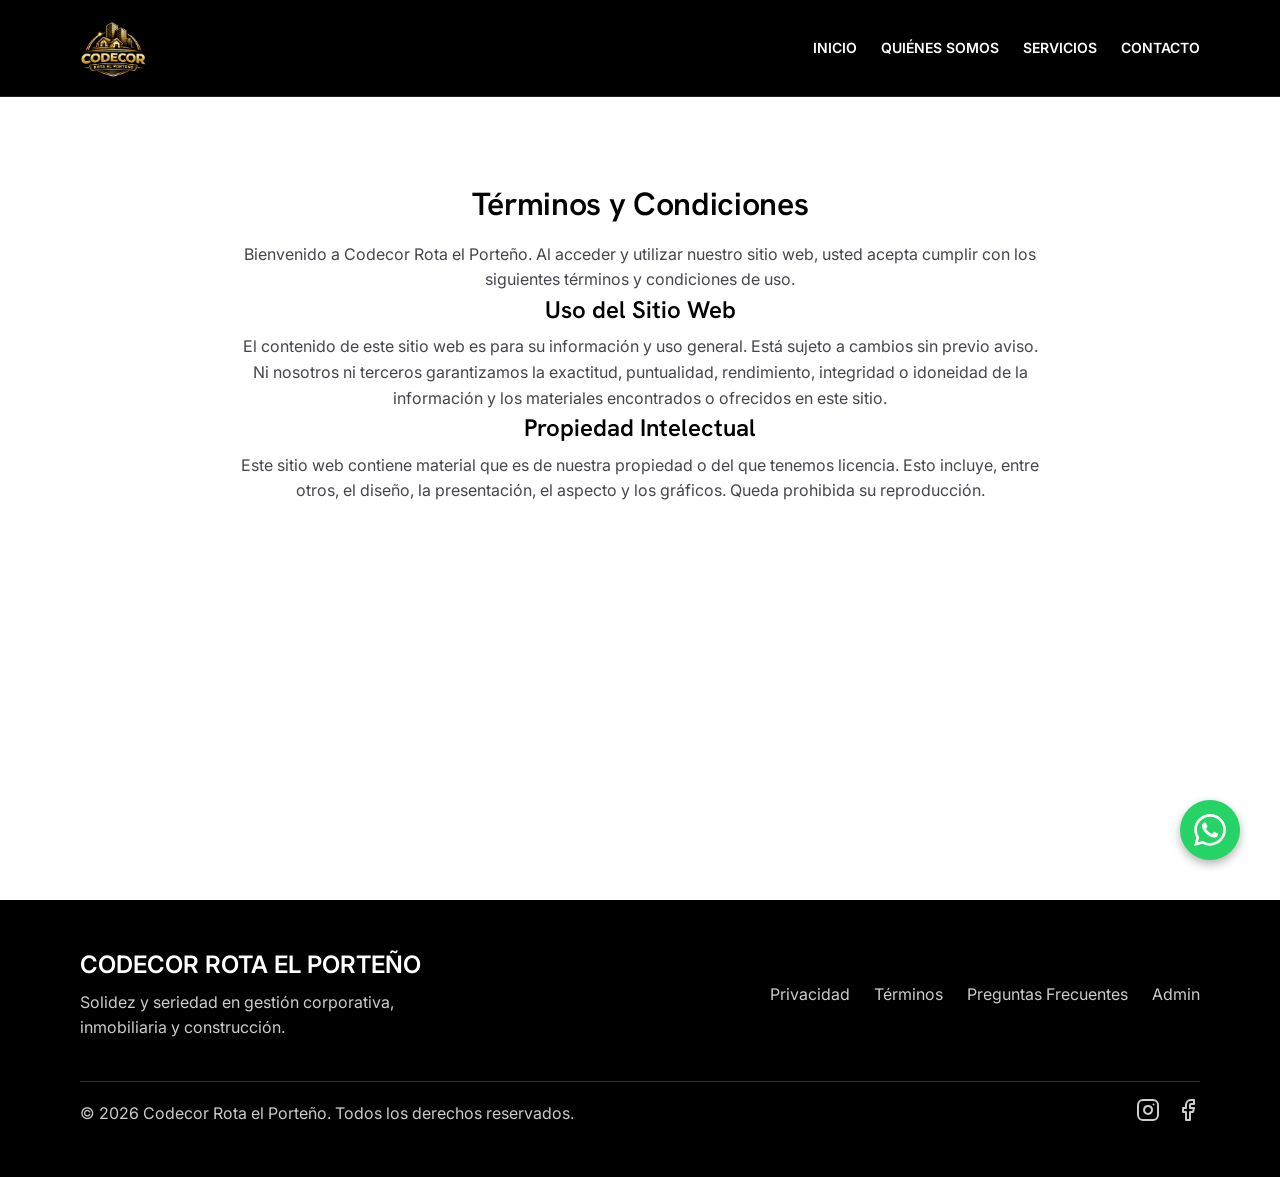
<file: terminos.html>
<!DOCTYPE html>
<html lang="es">
<head>
    <meta charset="utf-8">
    <meta name="viewport" content="width=device-width, initial-scale=1.0">
    <title>Términos y Condiciones - Codecor Rota el Porteño</title>
    <link rel="icon" type="image/jpeg" href="assets/img/logoOriginal.jpeg">
    <link rel="stylesheet" href="assets/css/style.css">
</head>
<body>
    <header class="header">
        <div class="header-container">
            <div class="logo">
                <img src="assets/img/logoOriginal.jpeg" alt="Logo Codecor Rota el Porteño" class="logo-image">
                <div class="logo-text-container">
                    <span class="logo-text-main">Codecor Rota</span>
                    <span class="logo-text-sub">el Porteño</span>
                </div>
            </div>
            
            <nav class="nav-desktop">
                <a class="nav-link" href="index.html#inicio">Inicio</a>
                <a class="nav-link" href="index.html#nosotros">Quiénes Somos</a>
                <div class="dropdown">
                    <a class="nav-link dropdown-toggle" href="index.html#servicios">Servicios</a>
                    <div class="dropdown-menu">
                        <a href="inmobiliaria.html" class="dropdown-item">Inmobiliaria</a>
                        <a href="index.html#contacto" class="dropdown-item service-select" data-service="inversiones">Inversiones</a>
                        <a href="index.html#contacto" class="dropdown-item service-select" data-service="construccion">Construcción</a>
                        <a href="index.html#contacto" class="dropdown-item service-select" data-service="mantenimiento">Mantenimiento</a>
                        <a href="seguros.html" class="dropdown-item">Seguros</a>
                    </div>
                </div>
                <a class="nav-link" href="index.html#contacto">Contacto</a>
            </nav>

            <button class="menu-toggle" id="mobile-menu-btn" aria-label="Abrir menú">
                <span class="material-symbols-outlined">menu</span>
            </button>
        </div>
    </header>

    <main style="padding-top: 80px;">
        <section class="section bg-surface-lowest" style="min-height: calc(100vh - 80px);">
            <div class="container flex flex-col gap-xl">
                <div class="text-center" style="max-width: 800px; margin: 0 auto; padding-top: var(--spacing-xl);">
                    <h1 class="headline-lg mt-sm">Términos y Condiciones</h1>
                    <p class="body-md mt-md text-left text-on-surface-variant">
                        Bienvenido a Codecor Rota el Porteño. Al acceder y utilizar nuestro sitio web, usted acepta cumplir con los siguientes términos y condiciones de uso.
                    </p>
                    <h2 class="headline-md mt-lg text-left">Uso del Sitio Web</h2>
                    <p class="body-md mt-sm text-left text-on-surface-variant">
                        El contenido de este sitio web es para su información y uso general. Está sujeto a cambios sin previo aviso. Ni nosotros ni terceros garantizamos la exactitud, puntualidad, rendimiento, integridad o idoneidad de la información y los materiales encontrados o ofrecidos en este sitio.
                    </p>
                    <h2 class="headline-md mt-lg text-left">Propiedad Intelectual</h2>
                    <p class="body-md mt-sm text-left text-on-surface-variant">
                        Este sitio web contiene material que es de nuestra propiedad o del que tenemos licencia. Esto incluye, entre otros, el diseño, la presentación, el aspecto y los gráficos. Queda prohibida su reproducción.
                    </p>
                </div>
            </div>
        </section>
    </main>

    <!-- Footer -->
    <footer class="footer">
        <div class="container grid grid-cols-12 gap-lg">
            <div class="col-span-4 flex flex-col gap-sm">
                <span class="headline-md text-white uppercase">Codecor Rota el Porteño</span>
                <p class="body-md text-white text-opacity-80 max-w-600">
                    Solidez y seriedad en gestión corporativa, inmobiliaria y construcción.
                </p>
            </div>
            
            <div class="col-span-8 flex flex-wrap justify-end items-center gap-lg footer-nav">
                <a href="privacidad.html" class="body-md text-white">Privacidad</a>
                <a href="terminos.html" class="body-md text-white">Términos</a>
                <a href="faq.html" class="body-md text-white">Preguntas Frecuentes</a>
                <a href="admin.html" class="body-md text-white">Admin</a>
            </div>
            
            <div class="col-span-12 border-t-footer flex justify-between items-center">
                <p class="body-md text-opacity-80">© 2026 Codecor Rota el Porteño. Todos los derechos reservados.</p>
                <div class="flex gap-md items-center">
                    <a href="https://www.instagram.com/codecor_rota/" target="_blank" class="text-white text-opacity-80 hover-opacity-100 transition-colors" aria-label="Instagram de Codecor Rota">
                        <svg width="24" height="24" viewBox="0 0 24 24" fill="none" stroke="currentColor" stroke-width="2" stroke-linecap="round" stroke-linejoin="round"><rect x="2" y="2" width="20" height="20" rx="5" ry="5"></rect><path d="M16 11.37A4 4 0 1 1 12.63 8 4 4 0 0 1 16 11.37z"></path><line x1="17.5" y1="6.5" x2="17.51" y2="6.5"></line></svg>
                    </a>
                    <a href="https://www.facebook.com/profile.php?id=61588875323236" target="_blank" class="text-white text-opacity-80 hover-opacity-100 transition-colors" aria-label="Facebook de Codecor Rota">
                        <svg width="24" height="24" viewBox="0 0 24 24" fill="none" stroke="currentColor" stroke-width="2" stroke-linecap="round" stroke-linejoin="round"><path d="M18 2h-3a5 5 0 0 0-5 5v3H7v4h3v8h4v-8h3l1-4h-4V7a1 1 0 0 1 1-1h3z"></path></svg>
                    </a>
                </div>
            </div>
        </div>
    </footer>

    <script src="assets/js/main.js"></script>

    <!-- WhatsApp Floating Button -->
    <a href="https://wa.me/34722849191?text=Hola%20Codecor,%20estoy%20interesado%20en%20sus%20servicios..." class="whatsapp-float" target="_blank" aria-label="Contactar por WhatsApp">
        <svg width="32" height="32" viewBox="0 0 24 24" fill="currentColor"><path d="M17.472 14.382c-.297-.149-1.758-.867-2.03-.967-.273-.099-.471-.148-.67.15-.197.297-.767.966-.94 1.164-.173.199-.347.223-.644.075-.297-.15-1.255-.463-2.39-1.475-.883-.788-1.48-1.761-1.653-2.059-.173-.297-.018-.458.13-.606.134-.133.298-.347.446-.52.149-.174.198-.298.298-.497.099-.198.05-.371-.025-.52-.075-.149-.669-1.612-.916-2.207-.242-.579-.487-.5-.669-.51a12.8 12.8 0 0 0-.57-.01c-.198 0-.52.074-.792.372-.272.297-1.04 1.016-1.04 2.479 0 1.462 1.065 2.875 1.213 3.074.149.198 2.096 3.2 5.077 4.487.709.306 1.262.489 1.694.625.712.227 1.36.195 1.871.118.571-.085 1.758-.719 2.006-1.413.248-.694.248-1.289.173-1.413-.074-.124-.272-.198-.57-.347m-5.421 7.403h-.004a9.87 9.87 0 0 1-5.031-1.378l-.361-.214-3.741.982.998-3.648-.235-.374a9.86 9.86 0 0 1-1.51-5.26c.001-5.45 4.436-9.884 9.888-9.884 2.64 0 5.122 1.03 6.988 2.898a9.825 9.825 0 0 1 2.893 6.994c-.003 5.45-4.437 9.884-9.885 9.884m8.413-18.297A11.815 11.815 0 0 0 12.05 0C5.495 0 .16 5.335.157 11.892c0 2.096.547 4.142 1.588 5.945L.057 24l6.305-1.654a11.882 11.882 0 0 0 5.683 1.448h.005c6.554 0 11.89-5.335 11.893-11.893a11.821 11.821 0 0 0-3.48-8.413Z"/></svg>
    </a>
</body>
</html>
</file>
<file: assets/css/style.css>
/* ==========================================================================
   Codecor Rota el Porteño - Design System Foundation
   ========================================================================== */

@import url('https://fonts.googleapis.com/css2?family=Hanken+Grotesk:wght@600;700&family=Inter:wght@400;500;600&display=swap');
@import url('https://fonts.googleapis.com/css2?family=Material+Symbols+Outlined:opsz,wght,FILL,GRAD@20..48,100..700,0..1,-50..200');

:root {
  /* Colors */
  --color-primary: #000000;
  --color-on-primary: #ffffff;
  --color-primary-container: #131b2e;
  --color-on-primary-container: #7c839b;
  --color-primary-fixed-dim: #bec6e0;
  
  --color-secondary: #d4af37;
  --color-on-secondary: #ffffff;
  --color-secondary-container: #b8962e;
  --color-on-secondary-container: #ffffff;
  
  --color-tertiary: #000000;
  --color-on-tertiary: #ffffff;
  --color-tertiary-container: #0b1c30;
  --color-on-tertiary-container: #75859d;

  --color-surface: #f7f9fb;
  --color-on-surface: #191c1e;
  --color-surface-variant: #e0e3e5;
  --color-on-surface-variant: #45464d;
  
  --color-surface-container-lowest: #ffffff;
  --color-surface-container-low: #f2f4f6;
  --color-surface-container: #eceef0;
  
  --color-inverse-surface: #2d3133;
  --color-inverse-primary: #bec6e0;
  
  --color-outline: #76777d;
  --color-outline-variant: #c6c6cd;
  
  --color-error: #ba1a1a;
  --color-on-error: #ffffff;

  /* Typography */
  --font-family-headline: 'Hanken Grotesk', sans-serif;
  --font-family-body: 'Inter', sans-serif;

  /* Spacing */
  --spacing-xs: 0.4rem;
  --spacing-sm: 0.8rem;
  --spacing-base: 1rem;
  --spacing-md: 1.6rem;
  --spacing-lg: 2.4rem;
  --spacing-xl: 4.8rem;
  --spacing-gutter: 2.4rem;
  --margin-mobile: 2rem;
  --margin-desktop: 8rem;

  /* Border Radius */
  --radius-sm: 0.125rem;
  --radius-default: 0.25rem;
  --radius-md: 0.375rem;
  --radius-lg: 0.5rem;
  --radius-xl: 0.75rem;
  --radius-full: 9999px;
  
  /* Layout */
  --max-width: 1280px;
}

/* ==========================================================================
   Reset & Base Styles
   ========================================================================== */

* {
  margin: 0;
  padding: 0;
  box-sizing: border-box;
}

html {
  font-size: 10px; /* 1rem = 10px */
  scroll-behavior: smooth;
  scroll-padding-top: 80px;
}

body {
  font-family: var(--font-family-body);
  font-size: 1.6rem;
  line-height: 1.6;
  font-weight: 400;
  color: var(--color-on-surface);
  background-color: var(--color-surface);
  -webkit-font-smoothing: antialiased;
}

h1, h2, h3, h4, h5, h6 {
  font-family: var(--font-family-headline);
  color: var(--color-primary);
}

a {
  text-decoration: none;
  color: inherit;
  transition: all 0.2s ease-in-out;
}

img {
  max-width: 100%;
  height: auto;
  display: block;
}

button {
  cursor: pointer;
  border: none;
  background: none;
  font-family: inherit;
}

ul, ol {
  list-style: none;
}

/* ==========================================================================
   Typography Utilities
   ========================================================================== */

.headline-xl {
  font-size: 4.8rem;
  font-weight: 700;
  line-height: 1.2;
  letter-spacing: -0.02em;
}

.headline-lg {
  font-size: 3.2rem;
  font-weight: 600;
  line-height: 1.3;
  letter-spacing: -0.01em;
}

.headline-md {
  font-size: 2.4rem;
  font-weight: 600;
  line-height: 1.4;
}

.body-lg {
  font-size: 1.8rem;
  font-weight: 400;
  line-height: 1.6;
}

.body-md {
  font-size: 1.6rem;
  font-weight: 400;
  line-height: 1.6;
}

.label-md {
  font-size: 1.4rem;
  font-weight: 600;
  line-height: 1.4;
  letter-spacing: 0.05em;
  text-transform: uppercase;
}

.label-sm {
  font-size: 1.2rem;
  font-weight: 500;
  line-height: 1.4;
  text-transform: uppercase;
}

/* Typography Responsive adjustments */
@media (max-width: 767px) {
  .headline-xl {
    font-size: 3.2rem; /* Even smaller for mobile to prevent long word overflow */
  }
  .headline-lg {
    font-size: 2.6rem;
  }
  .headline-md {
    font-size: 2.2rem;
  }
  .body-lg {
    font-size: 1.6rem;
  }
  .justify-end {
    justify-content: flex-start;
  }
}

/* ==========================================================================
   Layout Utilities
   ========================================================================== */

.container {
  max-width: var(--max-width);
  margin: 0 auto;
  padding: 0 var(--margin-mobile);
}

@media (min-width: 768px) {
  .container {
    padding: 0 var(--margin-desktop);
  }
}

.section {
  padding: var(--spacing-xl) 0;
}

.flex { display: flex; }
.flex-col { flex-direction: column; }
.items-center { align-items: center; }
.items-start { align-items: flex-start; }
.justify-between { justify-content: space-between; }
.justify-center { justify-content: center; }
.justify-end { justify-content: flex-end; }
.flex-wrap { flex-wrap: wrap; }

.grid { display: grid; }
.gap-xs { gap: var(--spacing-xs); }
.gap-sm { gap: var(--spacing-sm); }
.gap-md { gap: var(--spacing-md); }
.gap-lg { gap: var(--spacing-lg); }
.gap-xl { gap: var(--spacing-xl); }
.gap-gutter { gap: var(--spacing-gutter); }

@media (min-width: 768px) {
  .grid-cols-2 { grid-template-columns: repeat(2, 1fr); }
  .grid-cols-12 { grid-template-columns: repeat(12, 1fr); }
  .col-span-4 { grid-column: span 4; }
  .col-span-8 { grid-column: span 8; }
  .col-span-12 { grid-column: span 12; }
}

/* ==========================================================================
   Components
   ========================================================================== */

/* Buttons */
.btn {
  display: inline-flex;
  align-items: center;
  justify-content: center;
  padding: var(--spacing-md) var(--spacing-xl);
  border-radius: var(--radius-default);
  transition: all 0.3s ease;
  font-family: var(--font-family-body);
}

.btn-sm {
  padding: var(--spacing-sm) var(--spacing-lg);
}

.btn-primary {
  background-color: var(--color-secondary);
  color: var(--color-on-secondary);
  border: 1px solid var(--color-secondary);
}

.btn-primary:hover {
  background-color: var(--color-secondary-container);
  color: var(--color-on-secondary-container);
  transform: scale(1.02);
}

.btn-secondary {
  background-color: transparent;
  color: var(--color-on-primary);
  border: 1px solid var(--color-on-primary);
}

.btn-secondary:hover {
  background-color: rgba(255,255,255,0.1);
}

.btn-secondary.dark {
  color: var(--color-primary);
  border-color: var(--color-primary);
}
.btn-secondary.dark:hover {
  background-color: rgba(0,0,0,0.05);
}

/* Cards */
.card {
  background-color: var(--color-surface-container-lowest);
  border: 1px solid var(--color-outline-variant);
  border-radius: var(--radius-lg);
  padding: var(--spacing-lg);
  transition: box-shadow 0.3s ease, transform 0.3s ease;
  display: flex;
  flex-direction: column;
  justify-content: space-between;
}

.card:hover {
  box-shadow: 0 10px 30px rgba(0, 81, 213, 0.1);
}

.card-icon {
  font-size: 4rem;
  color: var(--color-secondary);
  margin-bottom: var(--spacing-md);
  font-variation-settings: 'FILL' 1;
}

.card-link {
  color: var(--color-secondary);
  display: inline-flex;
  align-items: center;
  gap: var(--spacing-xs);
  margin-top: var(--spacing-xl);
}
.card-link:hover {
  text-decoration: underline;
}

@media (max-width: 767px) {
  .card {
    text-align: center;
    align-items: center;
  }
}

/* Forms */
.form-group {
  margin-bottom: var(--spacing-md);
  display: flex;
  flex-direction: column;
}

.form-label {
  font-family: var(--font-family-body);
  font-size: 1.4rem;
  font-weight: 600;
  margin-bottom: var(--spacing-xs);
  color: var(--color-on-surface);
}

.form-input {
  padding: var(--spacing-sm) var(--spacing-md);
  border: 1px solid var(--color-outline-variant);
  border-radius: var(--radius-default);
  font-size: 1.6rem;
  font-family: var(--font-family-body);
  background-color: var(--color-surface-container-lowest);
  color: var(--color-on-surface);
  transition: border-color 0.2s ease;
}

.form-input:focus {
  outline: none;
  border-color: var(--color-secondary);
  border-width: 2px;
  padding: calc(var(--spacing-sm) - 1px) calc(var(--spacing-md) - 1px);
}

/* Badges / Labels */
.badge {
  display: inline-block;
  padding: 4px 8px;
  background-color: var(--color-secondary);
  color: var(--color-on-secondary);
  border-radius: var(--radius-sm);
  font-size: 1.2rem;
  font-weight: 500;
  text-transform: uppercase;
}

/* ==========================================================================
   Header & Navigation
   ========================================================================== */

.header {
  position: fixed;
  top: 0;
  left: 0;
  width: 100%;
  z-index: 50;
  background-color: #000000;
  border-bottom: 1px solid #222;
  transition: all 0.3s ease;
}

.header-container {
  display: flex;
  justify-content: space-between;
  align-items: center;
  padding: var(--spacing-md) var(--margin-mobile);
  max-width: var(--max-width);
  margin: 0 auto;
}

@media (min-width: 768px) {
  .header-container {
    padding: var(--spacing-md) var(--margin-desktop);
  }
}

.logo {
  display: flex;
  align-items: center;
  gap: var(--spacing-md);
  text-decoration: none;
}

.logo-image {
  height: 64px;
  width: auto;
  border-radius: var(--radius-sm);
}

.logo-text-container {
  display: none;
}

.logo-text-main {
  font-size: 2.2rem;
  font-weight: 800;
  text-transform: uppercase;
  color: var(--color-tertiary-container);
  letter-spacing: -0.5px;
  line-height: 1;
}

.logo-text-sub {
  font-size: 1.2rem;
  font-weight: 600;
  text-transform: uppercase;
  letter-spacing: 2px;
  color: var(--color-secondary);
  line-height: 1;
  margin-top: 4px;
}

.nav-desktop {
  display: none;
}

@media (min-width: 768px) {
  .nav-desktop {
    display: flex;
    align-items: center;
    gap: var(--spacing-lg);
  }
}

.nav-link {
  font-size: 1.4rem;
  font-weight: 600;
  text-transform: uppercase;
  color: #ffffff;
  cursor: pointer;
}

.nav-link:hover, .nav-link.active {
  color: var(--color-secondary);
}

/* Dropdown */
.dropdown {
  position: relative;
  display: inline-block;
}

.dropdown-menu {
  display: none;
  position: absolute;
  top: 100%;
  left: 0;
  background-color: var(--color-surface-container-lowest);
  min-width: 200px;
  box-shadow: 0px 8px 16px rgba(0,0,0,0.1);
  border-radius: var(--radius-md);
  z-index: 100;
  padding: var(--spacing-xs) 0;
  border: 1px solid var(--color-outline-variant);
}

.dropdown:hover .dropdown-menu {
  display: block;
}

.dropdown-item {
  color: var(--color-on-surface);
  padding: var(--spacing-sm) var(--spacing-md);
  text-decoration: none;
  display: block;
  font-size: 1.4rem;
  font-weight: 500;
  transition: background-color 0.2s;
}

.dropdown-item:hover {
  background-color: var(--color-surface-container-low);
  color: var(--color-secondary);
}

.menu-toggle {
  display: block;
  font-size: 2.4rem;
  color: var(--color-primary);
}

@media (min-width: 768px) {
  .menu-toggle {
    display: none;
  }
}

/* ==========================================================================
   Specific Sections
   ========================================================================== */

/* Hero */
.hero {
  position: relative;
  min-height: 80vh;
  display: flex;
  align-items: center;
  padding-top: 80px; /* offset for fixed header */
}

.hero-bg {
  position: absolute;
  top: 0;
  left: 0;
  width: 100%;
  height: 100%;
  z-index: 0;
}

.hero-bg img {
  width: 100%;
  height: 100%;
  object-fit: cover;
}

.hero-overlay {
  position: absolute;
  top: 0;
  left: 0;
  width: 100%;
  height: 100%;
  background-color: rgba(0, 0, 0, 0.7);
}

.hero-content {
  position: relative;
  z-index: 10;
  width: 100%;
}

.text-white { color: #ffffff !important; }
.text-primary { color: var(--color-primary) !important; }
.text-secondary { color: var(--color-secondary) !important; }
.text-on-surface-variant { color: var(--color-on-surface-variant) !important; }
.text-center { text-align: center; }

.mb-xs { margin-bottom: var(--spacing-xs); }
.mb-sm { margin-bottom: var(--spacing-sm); }
.mb-md { margin-bottom: var(--spacing-md); }
.mb-lg { margin-bottom: var(--spacing-lg); }
.mt-sm { margin-top: var(--spacing-sm); }
.mt-md { margin-top: var(--spacing-md); }
.mt-xl { margin-top: var(--spacing-xl); }

.bg-surface { background-color: var(--color-surface); }
.bg-surface-lowest { background-color: var(--color-surface-container-lowest); }
.bg-primary-container { background-color: var(--color-primary-container); }

.about-image {
  height: 500px;
  border-radius: var(--radius-lg);
  overflow: hidden;
  border: 1px solid var(--color-outline-variant);
  width: 100%;
}

@media (max-width: 767px) {
  .about-image {
    height: 300px;
  }
}

.about-image img {
  width: 100%;
  height: 100%;
  object-fit: cover;
}

.stat-item {
  border-left: 2px solid var(--color-secondary);
  padding-left: var(--spacing-md);
  margin-bottom: var(--spacing-md);
}

/* CTA Box */
.cta-box {
  background-color: rgba(255, 255, 255, 0.05);
  backdrop-filter: blur(10px);
  border: 1px solid rgba(255, 255, 255, 0.1);
  border-radius: var(--radius-lg);
  padding: var(--spacing-lg);
}

/* Footer */
.footer {
  background-color: var(--color-primary);
  color: var(--color-on-primary);
  padding: var(--spacing-xl) 0;
}

.footer-nav a {
  opacity: 0.8;
}
.footer-nav a:hover {
  opacity: 1;
  text-decoration: underline;
}

.border-t-footer {
  border-top: 1px solid rgba(255,255,255,0.2);
  padding-top: var(--spacing-md);
  margin-top: var(--spacing-md);
}

/* ==========================================================================
   Admin Panel Styles
   ========================================================================== */

body.admin-body {
    background-color: var(--color-surface-container-low);
    display: flex;
    min-height: 100vh;
    margin: 0;
}

@media (max-width: 767px) {
    body.admin-body {
        flex-direction: column;
    }
    #dashboard-view {
        flex-direction: column;
    }
}

/* --- Login Vista --- */
#login-view {
    width: 100%;
    height: 100vh;
    display: flex;
    align-items: center;
    justify-content: center;
    background-color: var(--color-surface);
}
.login-card {
    max-width: 400px;
    width: 100%;
}

.back-link {
    display: inline-flex;
    align-items: center;
    gap: 0.5rem;
    text-decoration: none;
    margin-bottom: 1rem;
    color: var(--color-primary);
    font-weight: bold;
}

/* --- Dashboard Vista --- */
#dashboard-view {
    display: none;
    width: 100%;
}

.sidebar {
    width: 250px;
    background-color: var(--color-primary-container);
    color: var(--color-on-primary-container);
    flex-shrink: 0;
    display: flex;
    flex-direction: column;
    padding: var(--spacing-lg) 0;
}

@media (max-width: 767px) {
    .sidebar {
        width: 100%;
        height: auto;
        padding: var(--spacing-md) 0;
    }
}
.sidebar-logo {
    padding: 0 var(--spacing-lg);
    margin-bottom: var(--spacing-xl);
    color: var(--color-on-primary);
    text-decoration: none;
    display: block;
    cursor: pointer;
}
.nav-item {
    padding: var(--spacing-md) var(--spacing-lg);
    color: var(--color-on-primary-container);
    display: flex;
    align-items: center;
    gap: var(--spacing-sm);
    cursor: pointer;
    border-left: 4px solid transparent;
}
.nav-item:hover, .nav-item.active {
    background-color: rgba(255,255,255,0.05);
    color: var(--color-on-primary);
    border-left-color: var(--color-secondary);
}
.logout-btn {
    margin-top: auto;
    color: var(--color-error);
}

.main-content {
    flex-grow: 1;
    padding: var(--spacing-xl);
    overflow-y: auto;
}

.panel {
    display: none;
}
.panel.active {
    display: block;
}

/* Tablas */
.admin-table {
    width: 100%;
    border-collapse: collapse;
    background: var(--color-surface-container-lowest);
    border-radius: var(--radius-lg);
    overflow: hidden;
    border: 1px solid var(--color-outline-variant);
}

.table-responsive {
    width: 100%;
    overflow-x: auto;
    -webkit-overflow-scrolling: touch;
}
.admin-table th, .admin-table td {
    padding: var(--spacing-md);
    text-align: left;
    border-bottom: 1px solid var(--color-outline-variant);
    font-size: 1.4rem;
}
.admin-table th {
    background-color: var(--color-surface-container);
    font-weight: 600;
    color: var(--color-on-surface);
}
.admin-table tr:last-child td {
    border-bottom: none;
}

/* Modales */
.modal {
    display: none;
    position: fixed;
    top: 0;
    left: 0;
    width: 100%;
    height: 100%;
    background-color: rgba(0,0,0,0.5);
    align-items: center;
    justify-content: center;
    z-index: 100;
}
.modal.active {
    display: flex;
}
.modal-content {
    background-color: var(--color-surface-container-lowest);
    padding: var(--spacing-xl);
    border-radius: var(--radius-lg);
    width: 100%;
    max-width: 500px;
    max-height: 90vh;
    overflow-y: auto;
}

/* ==========================================================================
   Animations & Utilities
   ========================================================================== */

.fade-in-up {
    opacity: 0;
    transform: translateY(20px);
    transition: opacity 0.6s cubic-bezier(0.16, 1, 0.3, 1), transform 0.6s cubic-bezier(0.16, 1, 0.3, 1);
}
.fade-in-up.is-visible {
    opacity: 1;
    transform: translateY(0);
}
.delay-100 { transition-delay: 100ms; }
.delay-200 { transition-delay: 200ms; }
.delay-300 { transition-delay: 300ms; }

.display-block { display: block; }
.display-none { display: none; }
.w-full { width: 100%; }
.text-opacity-80 { opacity: 0.8; }
.text-opacity-90 { opacity: 0.9; }
.max-w-600 { max-width: 600px; }
.mx-auto { margin-left: auto; margin-right: auto; }
.p-lg { padding: 2rem; }
.pt-80 { padding-top: 80px; }
.min-h-screen-nav { min-height: calc(100vh - 80px); }
.uppercase { text-transform: uppercase; }
.cursor-pointer { cursor: pointer; }
.text-link { color: var(--color-primary); }

/* Mobile Menu Classes */
.nav-desktop.menu-open {
    display: flex !important;
    flex-direction: column;
    position: absolute;
    top: 80px;
    left: 0;
    width: 100%;
    background-color: rgba(247, 249, 251, 0.98);
    backdrop-filter: blur(10px);
    padding: var(--spacing-xl) var(--spacing-md);
    box-shadow: 0 10px 30px rgba(0,0,0,0.1);
    animation: slideDown 0.3s ease forwards;
    border-bottom: 1px solid var(--color-surface-variant);
    gap: var(--spacing-md);
}

@keyframes slideDown {
    from { opacity: 0; transform: translateY(-10px); }
    to { opacity: 1; transform: translateY(0); }
}

/* WhatsApp Floating Button */
.about-hero-img {
  border-radius: 12px;
  box-shadow: var(--elevation-2);
  width: 100%;
  max-height: 500px;
  object-fit: cover;
  object-position: center top;
}

.whatsapp-float {
  position: fixed;
  width: 60px;
  height: 60px;
  bottom: 40px;
  right: 40px;
  background-color: #25d366;
  color: #FFF;
  border-radius: 50px;
  text-align: center;
  font-size: 30px;
  box-shadow: 0 4px 10px rgba(0,0,0,0.3);
  z-index: 1000;
  display: flex;
  align-items: center;
  justify-content: center;
  transition: transform 0.3s ease, box-shadow 0.3s ease;
  text-decoration: none;
}

.whatsapp-float:hover {
  transform: scale(1.1) translateY(-5px);
  box-shadow: 0 6px 15px rgba(0,0,0,0.4);
}

@media (max-width: 767px) {
  .whatsapp-float {
    width: 50px;
    height: 50px;
    bottom: 20px;
    right: 20px;
    font-size: 26px;
  }
}

/* ==========================================================================
   Video Corporate Mockup
   ========================================================================== */
.video-mockup-wrapper {
  display: flex;
  justify-content: center;
  align-items: center;
  padding: var(--spacing-lg) 0;
}

.phone-mockup {
  position: relative;
  width: 100%;
  max-width: 380px;
  background-color: #111;
  border-radius: 40px;
  padding: 12px;
  box-shadow: 0 25px 50px -12px rgba(0, 0, 0, 0.5), 
              inset 0 0 0 4px #2a2a2a, 
              inset 0 0 0 6px #111;
  aspect-ratio: 9/16;
  margin: 0 auto;
}

.phone-mockup::before {
  content: '';
  position: absolute;
  top: 0;
  left: 50%;
  transform: translateX(-50%);
  width: 120px;
  height: 25px;
  background-color: #111;
  border-bottom-left-radius: 15px;
  border-bottom-right-radius: 15px;
  z-index: 10;
}

.phone-mockup video {
  width: 100%;
  height: 100%;
  object-fit: cover;
  border-radius: 30px;
  background-color: #000;
}

/* ==========================================================================
   Gallery Slider (Modal)
   ========================================================================== */
#modal-galeria-grid {
  display: none; /* Hide old grid */
}

.gallery-slider-container {
  display: flex;
  flex-direction: column;
  gap: var(--spacing-md);
  height: 100%;
}

.gallery-main-view {
  position: relative;
  flex-grow: 1;
  display: flex;
  justify-content: center;
  align-items: center;
  background-color: #000;
  border-radius: var(--radius-md);
  overflow: hidden;
  min-height: 300px;
}

.gallery-main-view img,
.gallery-main-view video {
  max-width: 100%;
  max-height: 60vh;
  object-fit: contain;
}

.gallery-nav-btn {
  position: absolute;
  top: 50%;
  transform: translateY(-50%);
  background-color: rgba(255, 255, 255, 0.2);
  color: white;
  border: none;
  width: 40px;
  height: 40px;
  border-radius: 50%;
  display: flex;
  justify-content: center;
  align-items: center;
  cursor: pointer;
  transition: background-color 0.3s;
  z-index: 10;
}

.gallery-nav-btn:hover {
  background-color: rgba(255, 255, 255, 0.5);
}

.gallery-nav-btn.prev {
  left: var(--spacing-sm);
}

.gallery-nav-btn.next {
  right: var(--spacing-sm);
}

.gallery-thumbnails {
  display: flex;
  gap: var(--spacing-sm);
  overflow-x: auto;
  padding-bottom: var(--spacing-sm);
  scrollbar-width: thin;
  scrollbar-color: var(--color-surface-variant) transparent;
}

.gallery-thumbnails::-webkit-scrollbar {
  height: 6px;
}
.gallery-thumbnails::-webkit-scrollbar-track {
  background: transparent;
}
.gallery-thumbnails::-webkit-scrollbar-thumb {
  background-color: var(--color-surface-variant);
  border-radius: 10px;
}

.gallery-thumb {
  width: 80px;
  height: 60px;
  border-radius: var(--radius-sm);
  cursor: pointer;
  opacity: 0.5;
  transition: opacity 0.3s, transform 0.2s;
  object-fit: cover;
  flex-shrink: 0;
  border: 2px solid transparent;
}

.gallery-thumb:hover {
  opacity: 0.8;
}

.gallery-thumb.active {
  opacity: 1;
  border-color: var(--color-primary);
  transform: scale(1.05);
}

.video-thumb-indicator {
  position: relative;
  display: flex;
  justify-content: center;
  align-items: center;
  width: 80px;
  height: 60px;
  border-radius: var(--radius-sm);
  cursor: pointer;
  opacity: 0.5;
  transition: opacity 0.3s, transform 0.2s;
  flex-shrink: 0;
  background-color: #222;
  border: 2px solid transparent;
}

.video-thumb-indicator .material-symbols-outlined {
  color: white;
  font-size: 24px;
}

.video-thumb-indicator.active {
  opacity: 1;
  border-color: var(--color-primary);
  transform: scale(1.05);
}
</file>
